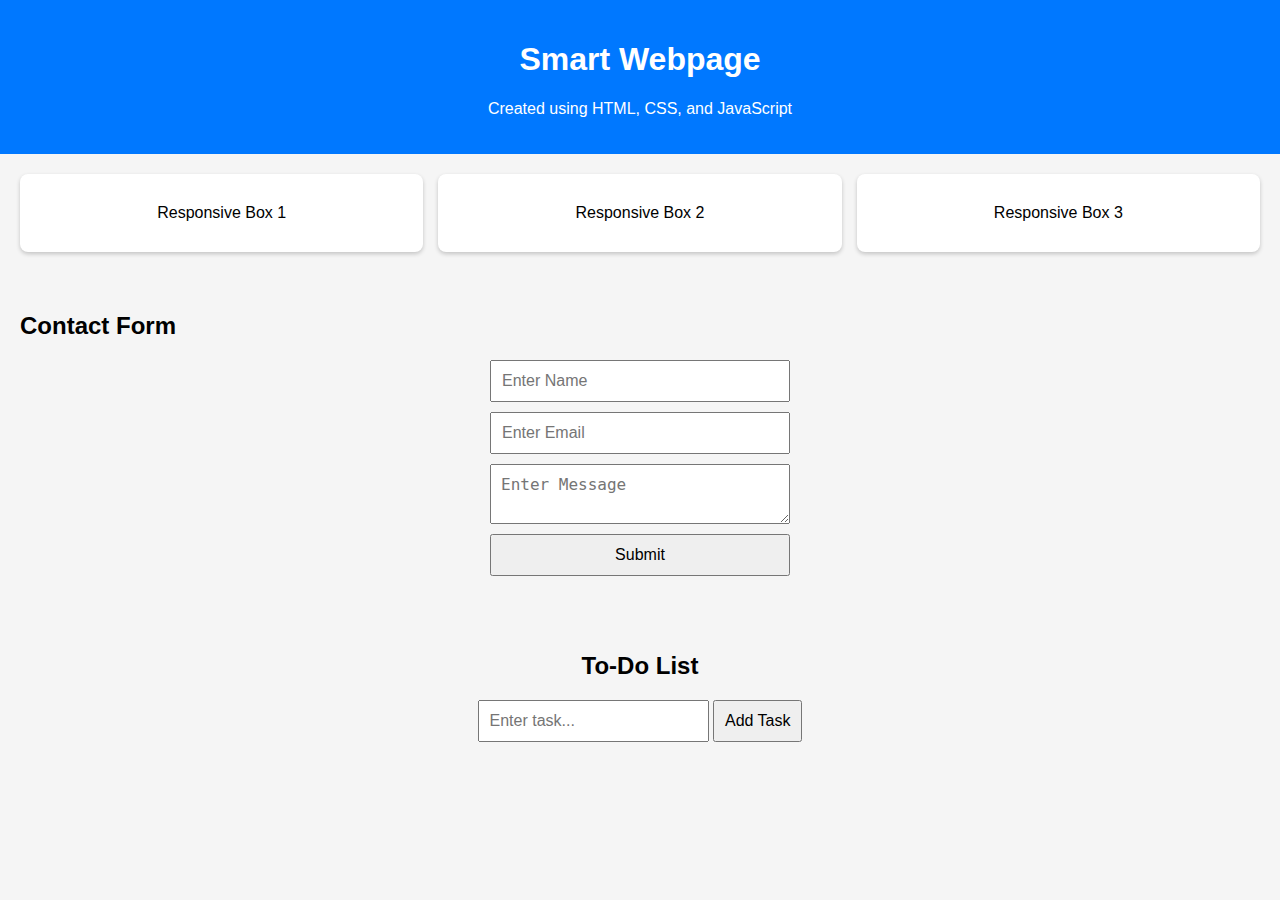
<file: Task 2/index.html>
<!DOCTYPE html>
<html lang="en">
<head>
    <meta charset="UTF-8">
    <meta name="viewport" content="width=device-width, initial-scale=1.0">
    <title>Smart Webpage</title>
    <link rel="stylesheet" href="style.css">
</head>
<body>

    <!-- Header -->
    <header>
        <h1>Smart Webpage</h1>
        <p>Created using HTML, CSS, and JavaScript</p>
    </header>

    <!-- Responsive Layout (Flex + Grid) -->
    <section class="container">
        <div class="box">Responsive Box 1</div>
        <div class="box">Responsive Box 2</div>
        <div class="box">Responsive Box 3</div>
    </section>

    <!-- Contact Form -->
    <section class="form-section">
        <h2>Contact Form</h2>

        <form id="contactForm">
            <input type="text" id="name" placeholder="Enter Name">
            <input type="email" id="email" placeholder="Enter Email">
            <textarea id="message" placeholder="Enter Message"></textarea>
            <button type="submit">Submit</button>
        </form>

        <p id="error" class="error"></p>
    </section>

    <!-- Dynamic To-Do List -->
    <section class="todo-section">
        <h2>To-Do List</h2>

        <input type="text" id="taskInput" placeholder="Enter task...">
        <button id="addTask">Add Task</button>

        <ul id="taskList"></ul>
    </section>

    <script src="app.js"></script>
</body>
</html>
</file>
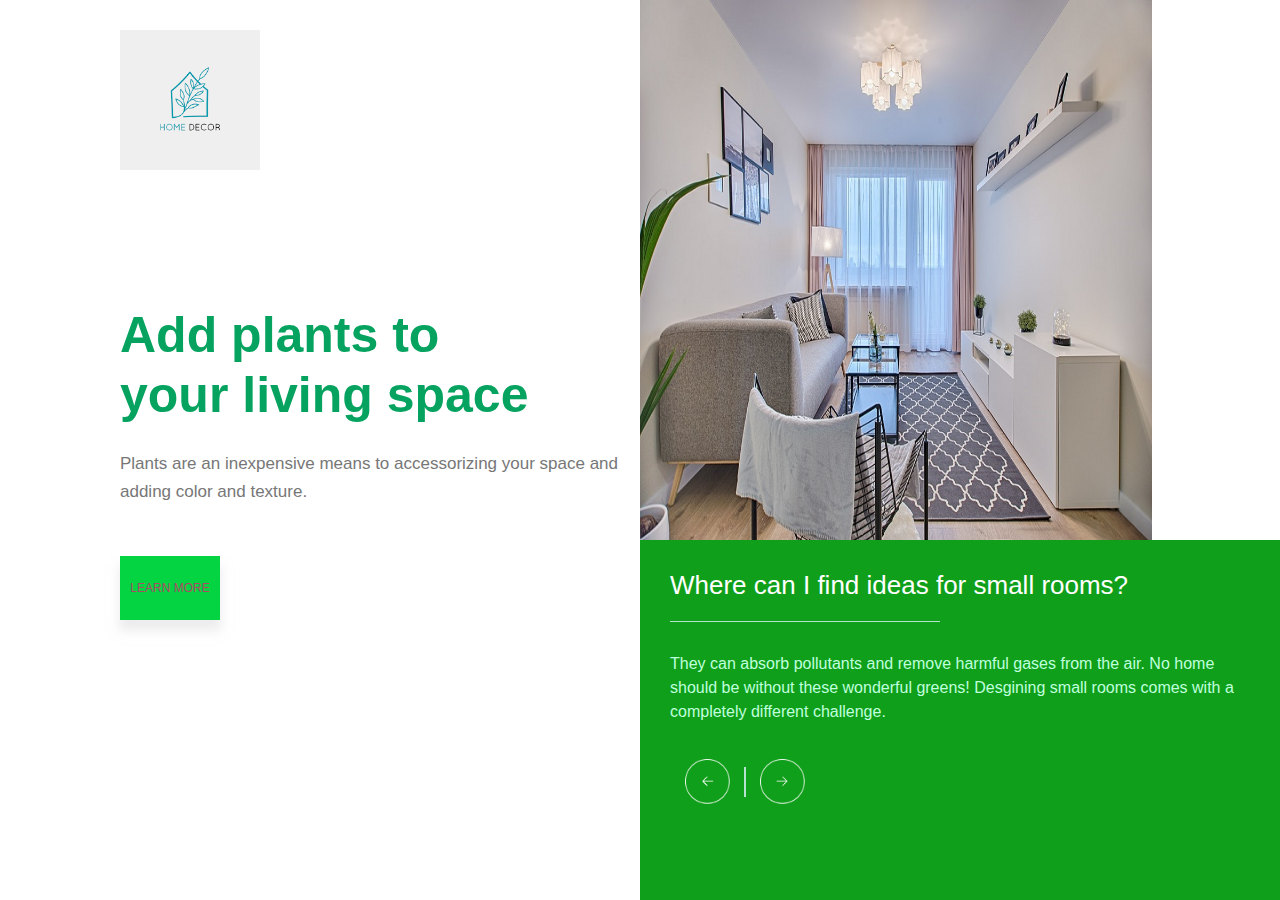
<file: Task1/index.html>
<!DOCTYPE html>
<html lang="en">
<head>
    <meta name="viewport" content="width=device-width,initial-scale=1.0">
    <title>Plant Design</title>
     <link rel="stylesheet" href="style.css">

</head>
<body>
    <div class="wrapper">
       <div class="left-col">
          <img src="download.png" class="logo">

          <div class="content">
            <h1>Add plants to</br> your living space</h1>
            <p>Plants are an inexpensive means to accessorizing your space
                and adding color and texture.</p>
                <button type="button">LEARN MORE</button>
         </div>
        </div>
       <div class="right-col">

        <div class="slider">
          <img src="pic-1.jpg" id="Slide">
        </div>
        <div class="slider-content">
          <h2>Where can I find ideas for small rooms?</h2>
          <hr>
          <p>They can absorb pollutants and remove harmful gases from the air. No home<br> should be without these wonderful greens! Desgining small rooms comes with a<br> completely different challenge.</p>
          <div class="controller">
            <img src="back.png" id="BackBtn">
            <div class="vertical-line"></div>
            <img src="next.png" id="NextBtn">
         </div>

      </div>

     </div>
  </div>
<script>
          var slide = document.getElementById("Slide");
          var BackBtn = document.getElementById("BackBtn");
          var NextBtn = document.getElementById("NextBtn");

          var  Slideimages=[
                "pic-1.jpg",
                "pic-2.jpg",
                "pic-3.jpg",
                "pic-4.jpg",
      
          ];
  let i=0;

      NextBtn.onclick=function(){
                   i++;
                   if(i>Slideimages.length-1){
                   i=0;
                   }
                   slide.src=Slideimages[i];
        }
      BackBtn.onclick=function(){
        i--;
        if(i<0){
          i=Slideimages.length-1;
        }
        Slide.src=Slideimages[i];
      }
    </Script>
</body>
</html>
</file>
<file: Task 2/style.css>
body {
    font-family: Arial, sans-serif;
    margin: 0;
    padding: 0;
    background: #f5f5f5;
}

header {
    background: #0078ff;
    padding: 20px;
    color: white;
    text-align: center;
}

/* Responsive section */
.container {
    display: grid;
    grid-template-columns: repeat(auto-fit, minmax(200px, 1fr));
    gap: 15px;
    padding: 20px;
}

.box {
    background: white;
    padding: 30px;
    text-align: center;
    border-radius: 8px;
    box-shadow: 0 2px 4px #0003;
}
/* Contact Form */
.form-section {
    padding: 20px;
}

form {
    display: flex;
    flex-direction: column;
    gap: 10px;
    width: 300px;
    margin: auto;
}

input, textarea, button {
    padding: 10px;
    font-size: 16px;
}

.error {
    color: red;
    text-align: center;
}

/* To-do */
.todo-section {
    padding: 20px;
    text-align: center;
}

#taskList li {
    list-style: none;
    background: white;
    padding: 10px;
    margin: 5px auto;
    width: 250px;
    border-radius: 5px;
    cursor: pointer;
}
</file>
<file: Task1/style.css>
*{
    padding: 0;
    margin: 0;
    font-family: sans-serif;
}

.wrapper{
    display: flex;
    width: 100%;
    height: 50vh;
    flex-wrap: wrap;
}
.left-col,.right-col{
    flex-basis: 50%;
    height: 100vh;
    position: relative;
}
.logo{
    display: block;
    width: 140px;
    margin-top: 30px;
    margin-left: 120px;

}
.content{
    max-width: 500px;
    position: absolute;
    top: 50%;
    left: 120px;
    transform: translateY(-50%);
}
.content h1{
    color:#05a35f;
    font-size: 50px;
    line-height: 60px;
    margin: 25px 0;
}
.content p{
    color: #777;
    font-size: 17px;
    line-height: 28px;
    margin-bottom: 50px;
}
button{
    width: 100px;
    border: none;
    background: #04d342;
    box-shadow: 0px 10px 10px 1px rgba(219,219,219,0.5);
    padding: 25px 0;
    color: #ac4c64;
    outline: none;
    font-size: 12px;
    cursor: pointer;
}
.slider{
    width: 100%;
    height: 60%;
    display: flex;
}
.slider img{
    width: 80%;
}
.slider-content {
    width: 100%;
    height: 40%;
    background: #109f1a;
    padding-top: 30px;
    padding-left: 30px;
    box-sizing: border-box;
}
.slider-content h2{
    font-size: 26px;
    font-weight: 100;
    color: #fff;
}
.slider-content p{
    color: #bfffdd;
    font-size: 16px;
    line-height: 24px;
    margin-bottom: 20px;
}
hr{
    border: none;
    width: 270px;
    height: 1px;
    background: #b5e3cf;
    margin: 20px 0 30px;
}
.controller{
    width: 120px;
    padding: 15px;
    display: flex;
    align-items: center;
    justify-content: space-between;
}
.controller img{
    width: 45px;
    cursor: pointer;
}
.vertical-line{
    width: 2px;
    height: 30px;
    background: #b5e3cf;
}
/*---- media query for small screen devices--------*/


@media only screen and (max-width:800px){
    .logo{
        margin: 30px auto;
    }
    .left-col, .right-col{
        flex-basis: 100%;
    }
    .content{
        left: 0;
        padding: 20px;
        text-align: center ;
    }
    .content h1{
        font-size: 34px;
        line-height: 38px;
    }
    .slider{
        height: auto;
    }
    .slider-content{
        height: auto;
    }
}
</file>
